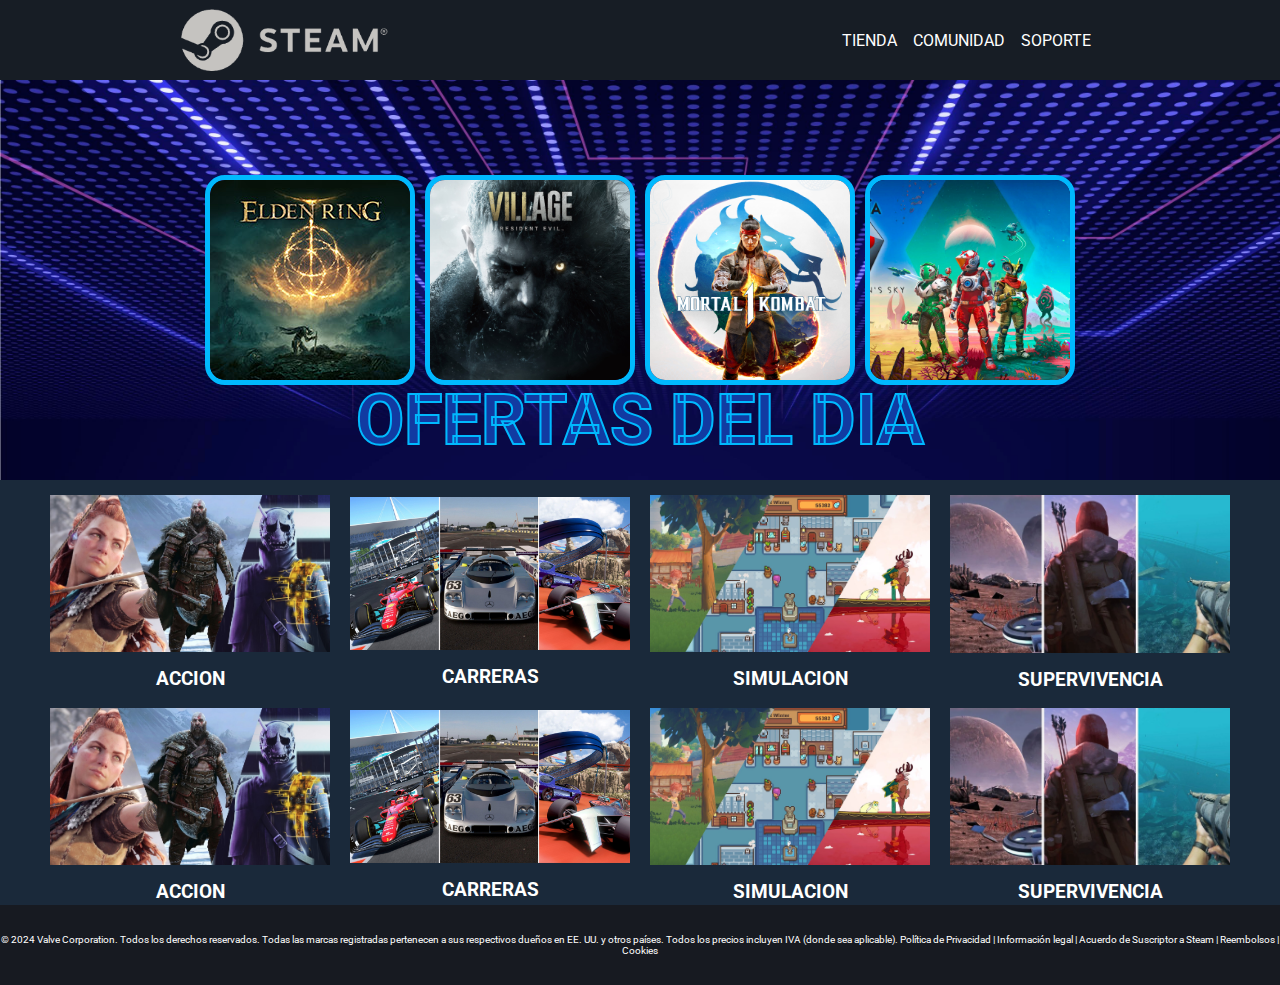
<file: Sesion4/index.html>
<!DOCTYPE html>
<html lang="en">

<head>
    <meta charset="UTF-8">
    <meta name="viewport" content="width=device-width, initial-scale=1.0">
    <link rel="preconnect" href="https://fonts.googleapis.com">
    <link rel="preconnect" href="https://fonts.gstatic.com" crossorigin>
    <link href="https://fonts.googleapis.com/css2?family=Roboto:wght@700&display=swap" rel="stylesheet">
    <link rel="preconnect" href="https://fonts.googleapis.com">
    <link rel="preconnect" href="https://fonts.gstatic.com" crossorigin>
    <link href="https://fonts.googleapis.com/css2?family=Comic+Neue:wght@700&display=swap" rel="stylesheet">
    <title>Document</title>
    <link rel="stylesheet" href="style.css">
</head>

<body>
    <header>
        <nav>
            <img src="img/logo_steam.png" alt="" class="logo">
            <ul>
                <li><a href="">TIENDA</a></li>
                <li><a href="">COMUNIDAD</a></li>
                <li><a href="">SOPORTE</a></li>
            </ul>
        </nav>
        <div class="F_banner">
            <div class="banner">
                <img src="img/elden.jpg" alt="">
                <img src="img/resident.jpg" alt="">
                <img src="img/Mortal Kombat 1.jpg" alt="">
                <img src="img/no mans.jpg" alt="">
            </div>
            <div class="text_ofertas">
                <h2>OFERTAS DEL DIA</h2>
            </div>

        </div>
    </header>
    <main>
        <div class="categorias">
            <div>
                <a href="#">
                    <img src="img/accion.jpg" alt="">
                    <h3>ACCION</h3>
                </a>
            </div>
            <div>
                <a href="">
                    <img src="img/carreras.jpg" alt="">
                    <h3>CARRERAS</h3>
                </a>
            </div>
            <div>
                <a href="">
                    <img src="img/simulacion.jpg" alt="">
                    <h3>SIMULACION</h3>
                </a>
            </div>
            <div>
                <a href="">
                    <img src="img/supervivencia.jpg" alt="">
                    <h3>SUPERVIVENCIA</h3>
                </a>
            </div>
        </div>
        <div class="categorias">
            <div>
                <a href="#">
                    <img src="img/accion.jpg" alt="">
                    <h3>ACCION</h3>
                </a>
            </div>
            <div>
                <a href="">
                    <img src="img/carreras.jpg" alt="">
                    <h3>CARRERAS</h3>
                </a>
            </div>
            <div>
                <a href="">
                    <img src="img/simulacion.jpg" alt="">
                    <h3>SIMULACION</h3>
                </a>
            </div>
            <div>
                <a href="">
                    <img src="img/supervivencia.jpg" alt="">
                    <h3>SUPERVIVENCIA</h3>
                </a>
            </div>
        </div>
    </main>
    <footer>
        <p>© 2024 Valve Corporation. Todos los derechos reservados. Todas las marcas registradas pertenecen a sus
            respectivos dueños en EE. UU. y otros países.
            Todos los precios incluyen IVA (donde sea aplicable). Política de Privacidad | Información legal | Acuerdo
            de Suscriptor a Steam | Reembolsos | Cookies
        </p>
    </footer>
</body>

</html>
</file>
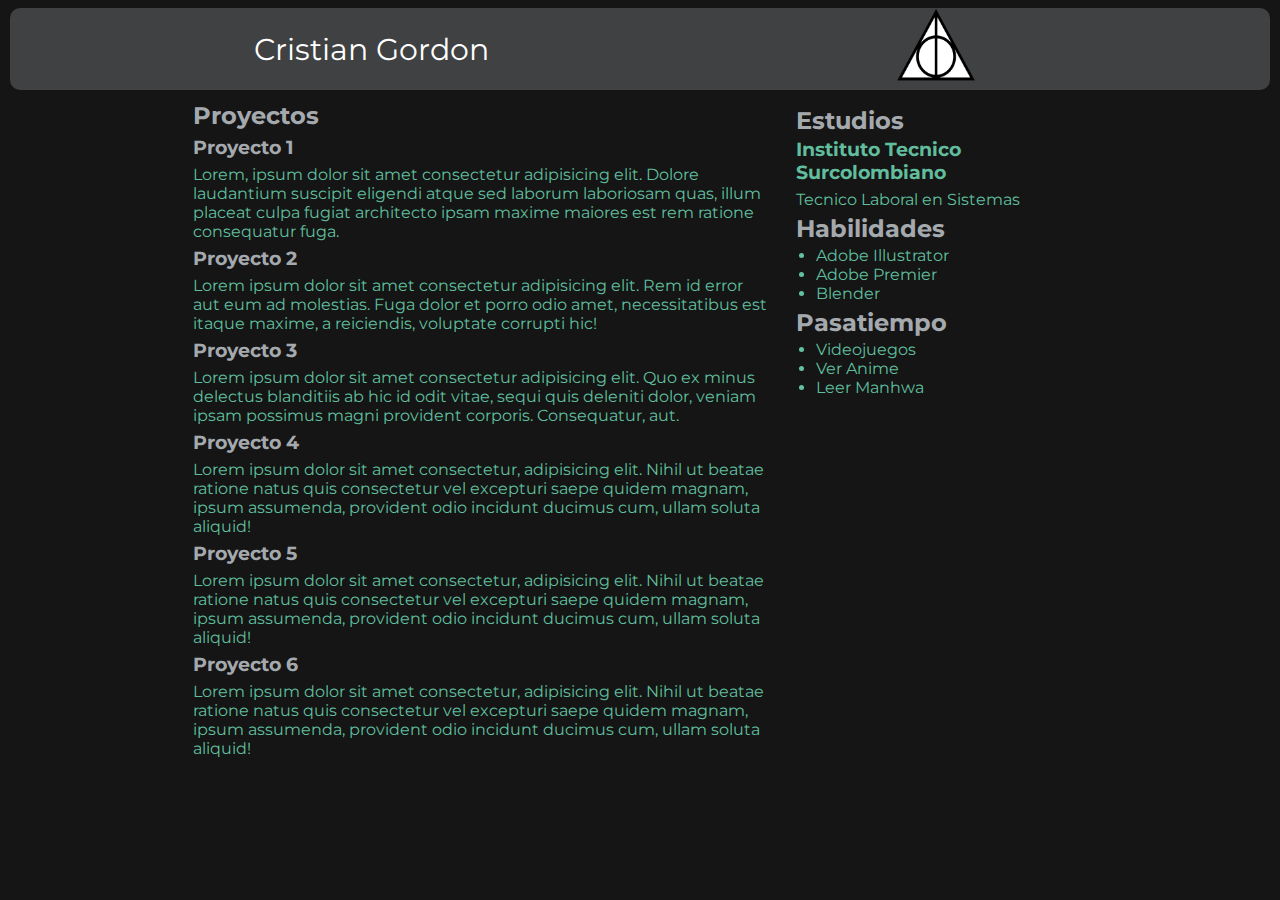
<file: Sesion5/index.html>
<!DOCTYPE html>
<html lang="en">

<head>
    <meta charset="UTF-8">
    <meta name="viewport" content="width=device-width, initial-scale=1.0">
    <link rel="stylesheet" href="style.css">
    <title>Document</title>
</head>

<body>
    <header>
        <nav>
            <ul>
                <li>
                    Cristian Gordon
                </li>
                <li class="logo">
                    <img src="img/latest.png" alt="">
                </li>
            </ul>
        </nav>
    </header>
    <table>
        <tr>
            <td class="left">
                <h2>Proyectos</h2>
                <h3>Proyecto 1</h3>
                <p>Lorem, ipsum dolor sit amet consectetur adipisicing elit. Dolore laudantium suscipit eligendi atque
                    sed laborum laboriosam quas, illum placeat culpa fugiat architecto ipsam maxime maiores est rem
                    ratione consequatur fuga.</p>
                <h3>Proyecto 2</h3>
                <p>Lorem ipsum dolor sit amet consectetur adipisicing elit. Rem id error aut eum ad molestias. Fuga
                    dolor et porro odio amet, necessitatibus est itaque maxime, a reiciendis, voluptate corrupti hic!
                </p>
                <h3>Proyecto 3</h3>
                <p>Lorem ipsum dolor sit amet consectetur adipisicing elit. Quo ex minus delectus blanditiis ab hic id
                    odit vitae, sequi quis deleniti dolor, veniam ipsam possimus magni provident corporis. Consequatur,
                    aut.</p>
                <h3>Proyecto 4</h3>
                <p>Lorem ipsum dolor sit amet consectetur, adipisicing elit. Nihil ut beatae ratione natus quis
                    consectetur vel excepturi saepe quidem magnam, ipsum assumenda, provident odio incidunt ducimus cum,
                    ullam soluta aliquid!</p>
                <h3>Proyecto 5</h3>
                <p>Lorem ipsum dolor sit amet consectetur, adipisicing elit. Nihil ut beatae ratione natus quis
                    consectetur vel excepturi saepe quidem magnam, ipsum assumenda, provident odio incidunt ducimus cum,
                    ullam soluta aliquid!</p>
                <h3>Proyecto 6</h3>
                <p>Lorem ipsum dolor sit amet consectetur, adipisicing elit. Nihil ut beatae ratione natus quis
                    consectetur vel excepturi saepe quidem magnam, ipsum assumenda, provident odio incidunt ducimus cum,
                    ullam soluta aliquid!</p>
            </td>
            <td class="right">
                <h2>Estudios</h2>
                <h3>
                    Instituto Tecnico Surcolombiano
                </h3>
                <p>Tecnico Laboral en Sistemas</p>
                <h2>Habilidades</h2>
                <ul>
                    <li>Adobe Illustrator</li>
                    <li>Adobe Premier</li>
                    <li>Blender</li>
                </ul>
                <h2>Pasatiempo</h2>
                <ul>
                    <li>Videojuegos</li>
                    <li>Ver Anime</li>
                    <li>Leer Manhwa</li>
                </ul>
            </td>
        </tr>
    </table>
</body>

</html>
</file>
<file: Sesion4/style.css>
body {
  margin: 0;
  padding: 0;
  background-color: #1a293a;
  font-family: Roboto;
}

nav {
  background-color: #171d25;
  display: flex;
  align-items: center;
  min-height: 80px;
}
a {
  text-decoration: none;
}
nav .logo {
  width: 250px;
  margin: 8px auto;
}
nav ul {
  list-style: none;
  margin: 0 auto;
  display: flex;
}

nav ul li {
  margin: 8px;
}

nav ul li a {
  color: white;
}

nav ul li a:hover {
  color: #1a9fff;
  text-decoration: underline;
}

.F_banner {
  background-image: url(img/fondo.jpg);
  background-size: cover;
  height: 400px;
  align-items: center;
  justify-content: center;
  display: flex;
  flex-direction: column;
  position: relative;
}

.banner {
  position: relative;
  display: flex;
  justify-content: center;
  flex-wrap: wrap;
}
.banner img {
  border: 5px solid #00b9fe;
  border-radius: 20px;
  width: 25%;
  max-width: 200px;
  height: auto;
  margin: 5px;
}

.text_ofertas {
  text-align: center;
  position: absolute;
  top: 85%;
  left: 50%;
  transform: translate(-50%, -50%);
  padding: 5px;
  border-radius: 5px;
}

.text_ofertas h2 {
  font-size: 70px;
  margin: 0;
  color: #113ba2;
  -webkit-text-stroke: 2px #00b9fe;
}
.categorias {
  display: flex;
  justify-content: center;
  align-items: center;
}
.categorias img {
  width: 100%;
  max-width: 280px;
  margin: 15px 10px 10px;
}

.categorias img:hover {
  transform: scale(1.1);
  transition: transform 0.3s ease-in-out;
}
.categorias h3 {
  text-align: center;
  margin: 2px 3px;
  color: white;
}

.categorias h3:hover {
  color: #1a9fff;
  text-decoration: underline;
}

footer {
  background-color: #171a21;
  color: white;
  margin: 0 auto;
  font-size: 10px;
  height: 80px;
  display: flex;
  text-align: center;
  align-items: center;
  justify-content: center;
}
footer p {
  display: flex;
}
</file>
<file: Sesion5/style.css>
@import url("https://fonts.googleapis.com/css2?family=Montserrat:wght@700&display=swap");

* {
  box-sizing: border-box;
  margin: 0;
  font-family: Montserrat;
}
body {
  background-color: rgba(0, 0, 0, 0.916);
}
nav {
  background-color: rgb(64, 65, 66);
  border-radius: 10px;
  margin: 8px 10px;
}
nav ul {
  list-style: none;
  display: flex;
  align-items: center;
  justify-content: space-around;
  font-size: 30px;
  color: white;
}
.logo img {
  width: 80px;
  height: 74px;
  margin-right: 90px;
}
table {
  margin: 0 auto;
  width: 900px;
}
.left {
  width: 65%;
}

.right {
  width: 35%;
  vertical-align: top;
}

.left h2,
.left h3,
.right h3,
.right h2 {
  margin-bottom: 6px;
  color: rgba(240, 248, 255, 0.684);
}

.left p {
  margin-bottom: 6px;
  color: rgba(127, 255, 212, 0.736);
}

.right h2 {
  margin-top: 5px;
  margin-bottom: 3px;
  margin-left: 20px;
}

.right h3,
.right p {
  margin-left: 20px;
  color: rgba(127, 255, 212, 0.736);
}

.right li {
  color: rgba(127, 255, 212, 0.736);
}
</file>
